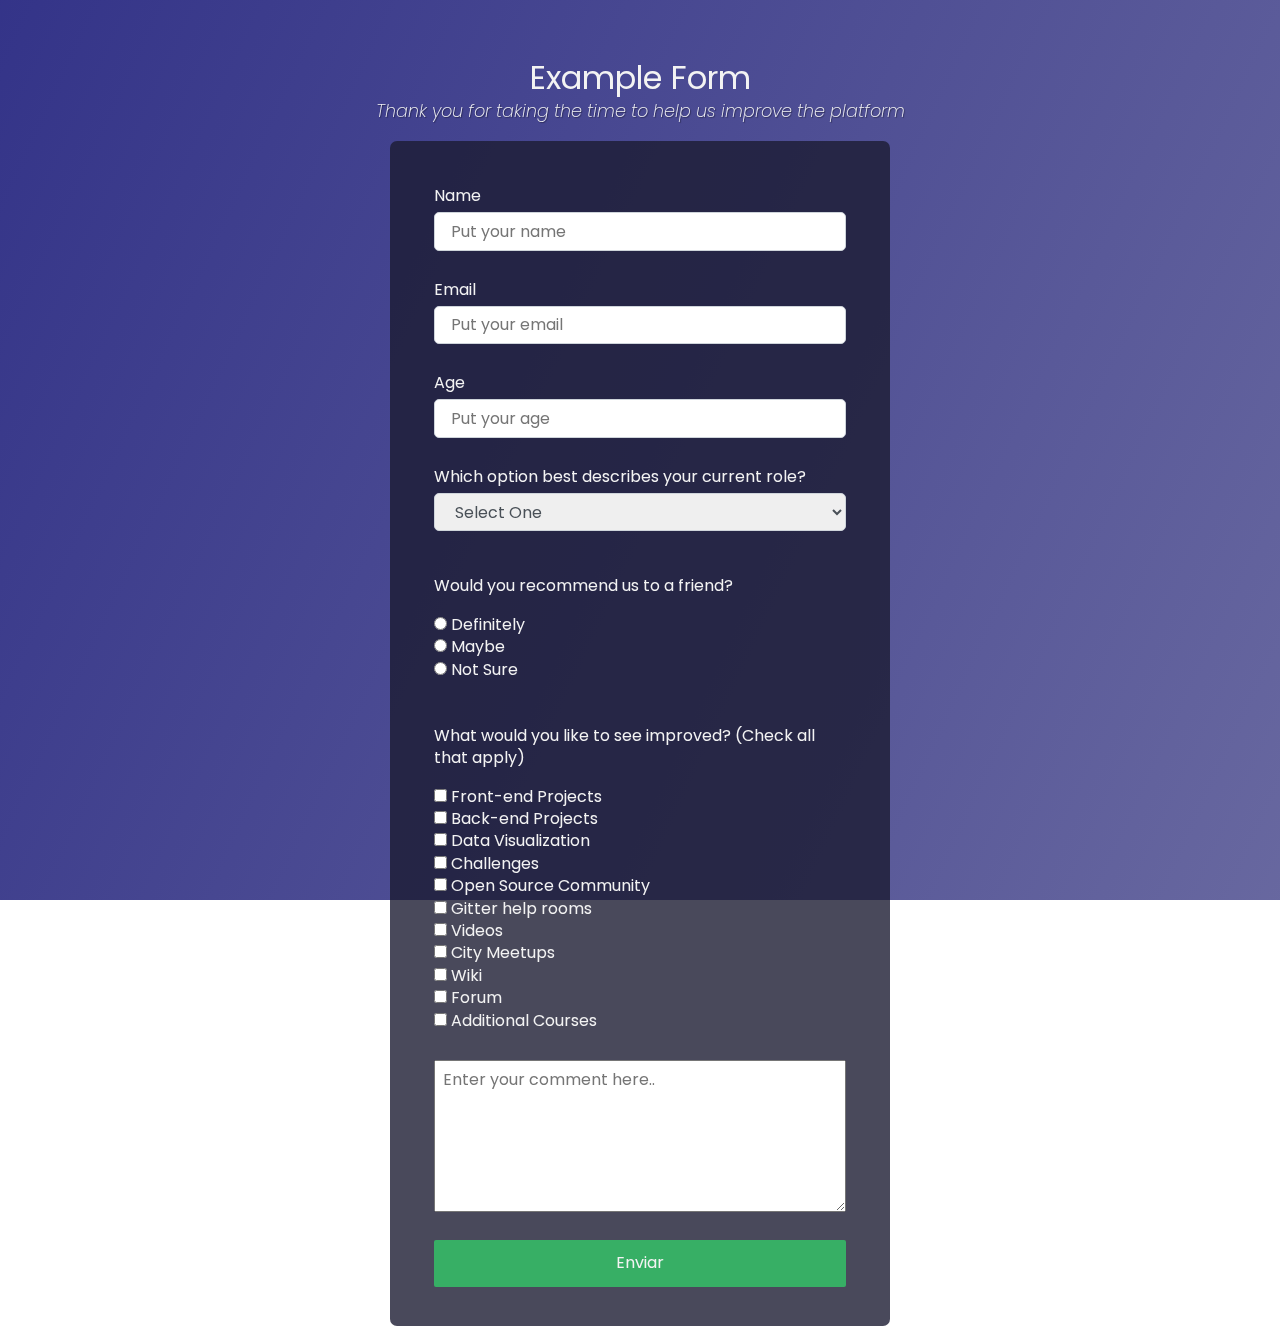
<file: Formulário/index.html>
<!DOCTYPE html>
<html>
  <head>
    <title>App Form</title>
    <meta charset="utf-8" />
    <meta name="viewport" content="width=devide-width, initial-scale=1.0" />
    <link rel="stylesheet" href="./styles.css" />
  </head>

  <body>
    <div class="container">
      <header>
        <h1 id="title">Example Form</h1>
        <p id="description">
          Thank you for taking the time to help us improve the platform
        </p>
      </header>

      <main>
        <form id="survey-form">
          <div class="form-group">
            <label id="name-label"
              >Name
              <input
                class="form-control"
                name="name"
                type="text"
                id="name"
                required
                placeholder="Put your name"
            /></label>
          </div>
          <div class="form-group">
            <label id="email-label"
              >Email
              <input
                class="form-control"
                name="email"
                type="email"
                id="email"
                required
                placeholder="Put your email"
            /></label>
          </div>
          <div class="form-group">
            <label id="number-label"
              >Age
              <input
                class="form-control"
                type="number"
                id="number"
                min="10"
                max="99"
                name="age"
                placeholder="Put your age"
            /></label>
          </div>
          <div class="form-group">
            <label
              >Which option best describes your current role?
              <select class="form-control" id="dropdown">
                <option value="" disabled selected>Select One</option>
                <option value="Student">Student</option>
                <option value="Full-Time Job">Full-Time Job</option>
                <option value="Select One">Select One</option>
              </select>
            </label>
          </div>
          <div class="form-group options-flex">
            <p>Would you recommend us to a friend?</p>
            <label
              ><input value="Definitely" type="radio" name="recommend" />
              Definitely</label
            >
            <label
              ><input value="Maybe" type="radio" name="recommend" />
              Maybe</label
            >
            <label
              ><input value="Not Sure" type="radio" name="recommend" /> Not
              Sure</label
            >
          </div>
          <div class="form-group">
            <div class="options-flex" id="checkbox">
              <p>What would you like to see improved? (Check all that apply)</p>
              <label
                ><input type="checkbox" value="Front-end Projects" /> Front-end
                Projects</label
              >
              <label
                ><input type="checkbox" value="Back-end Projects" /> Back-end
                Projects</label
              >
              <label
                ><input type="checkbox" value="Data Visualization" /> Data
                Visualization</label
              >
              <label
                ><input type="checkbox" value="Challenges" /> Challenges</label
              >
              <label
                ><input type="checkbox" value="Open Source Community" /> Open
                Source Community</label
              >
              <label
                ><input type="checkbox" value="Gitter help rooms" /> Gitter help
                rooms</label
              >
              <label><input type="checkbox" value="Videos" /> Videos</label>
              <label
                ><input type="checkbox" value="City Meetups" /> City
                Meetups</label
              >
              <label><input type="checkbox" value="Wiki" /> Wiki</label>
              <label><input type="checkbox" value="Forum" /> Forum</label>
              <label
                ><input type="checkbox" value="Additional Courses" /> Additional
                Courses</label
              >
            </div>
          </div>
          <div class="form-group">
            <textarea
              rows="6"
              cols="60"
              placeholder="Enter your comment here.."
            ></textarea>
          </div>
          <div class="form-group">
            <button id="submit" type="submit">Enviar</button>
          </div>
        </form>
      </main>
    </div>
  </body>
</html>
</file>
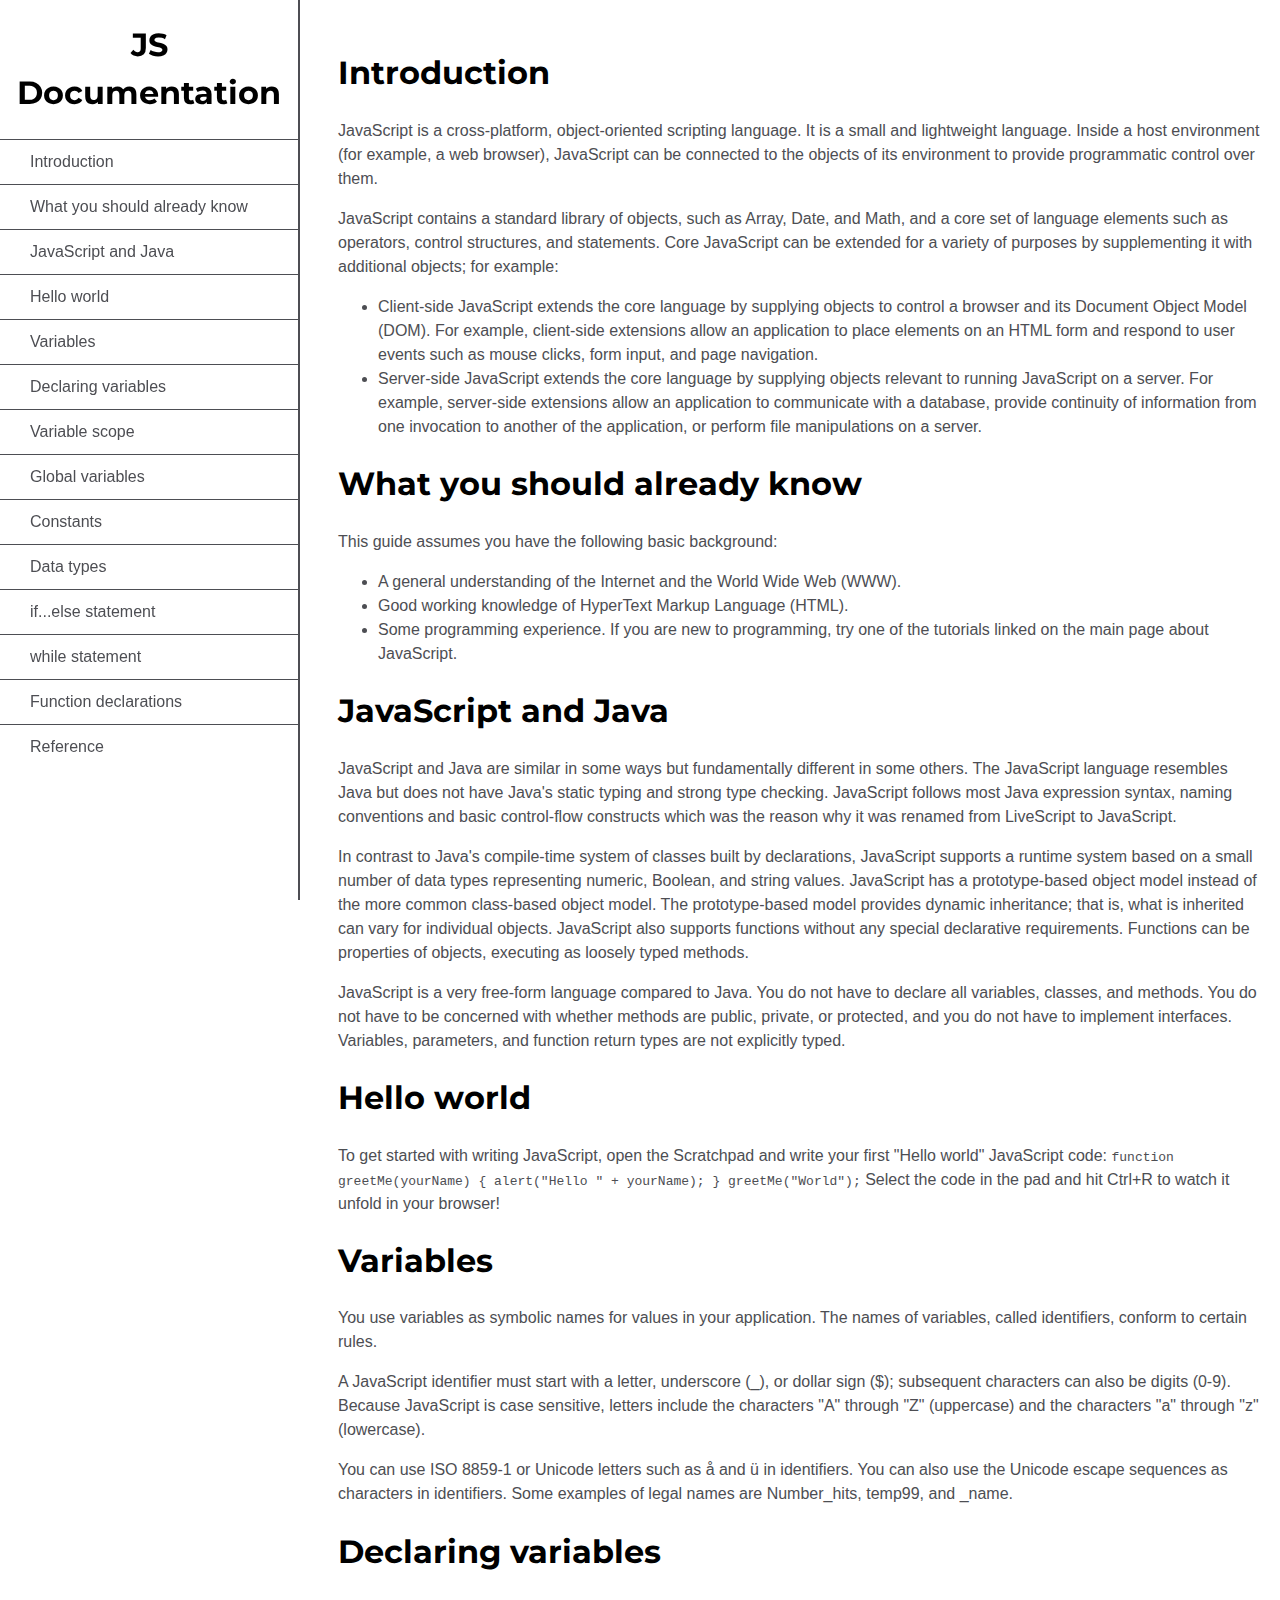
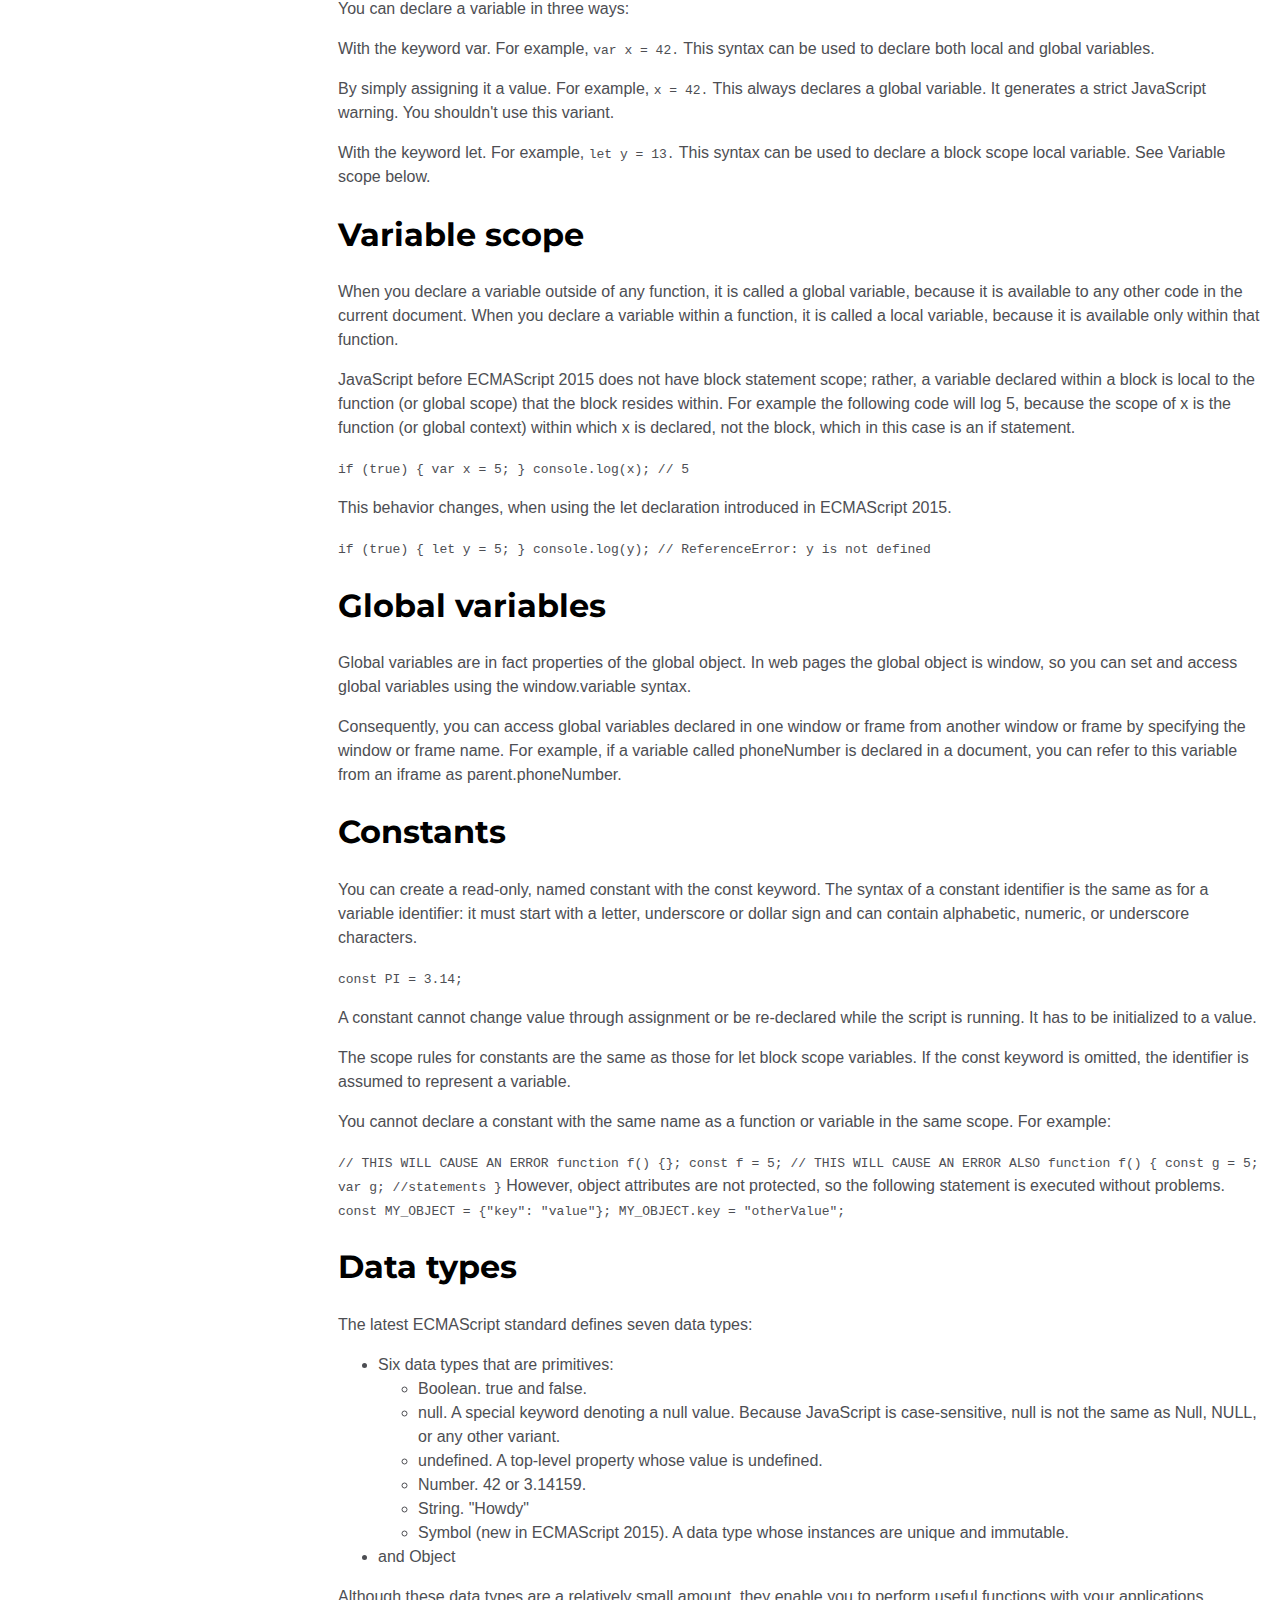
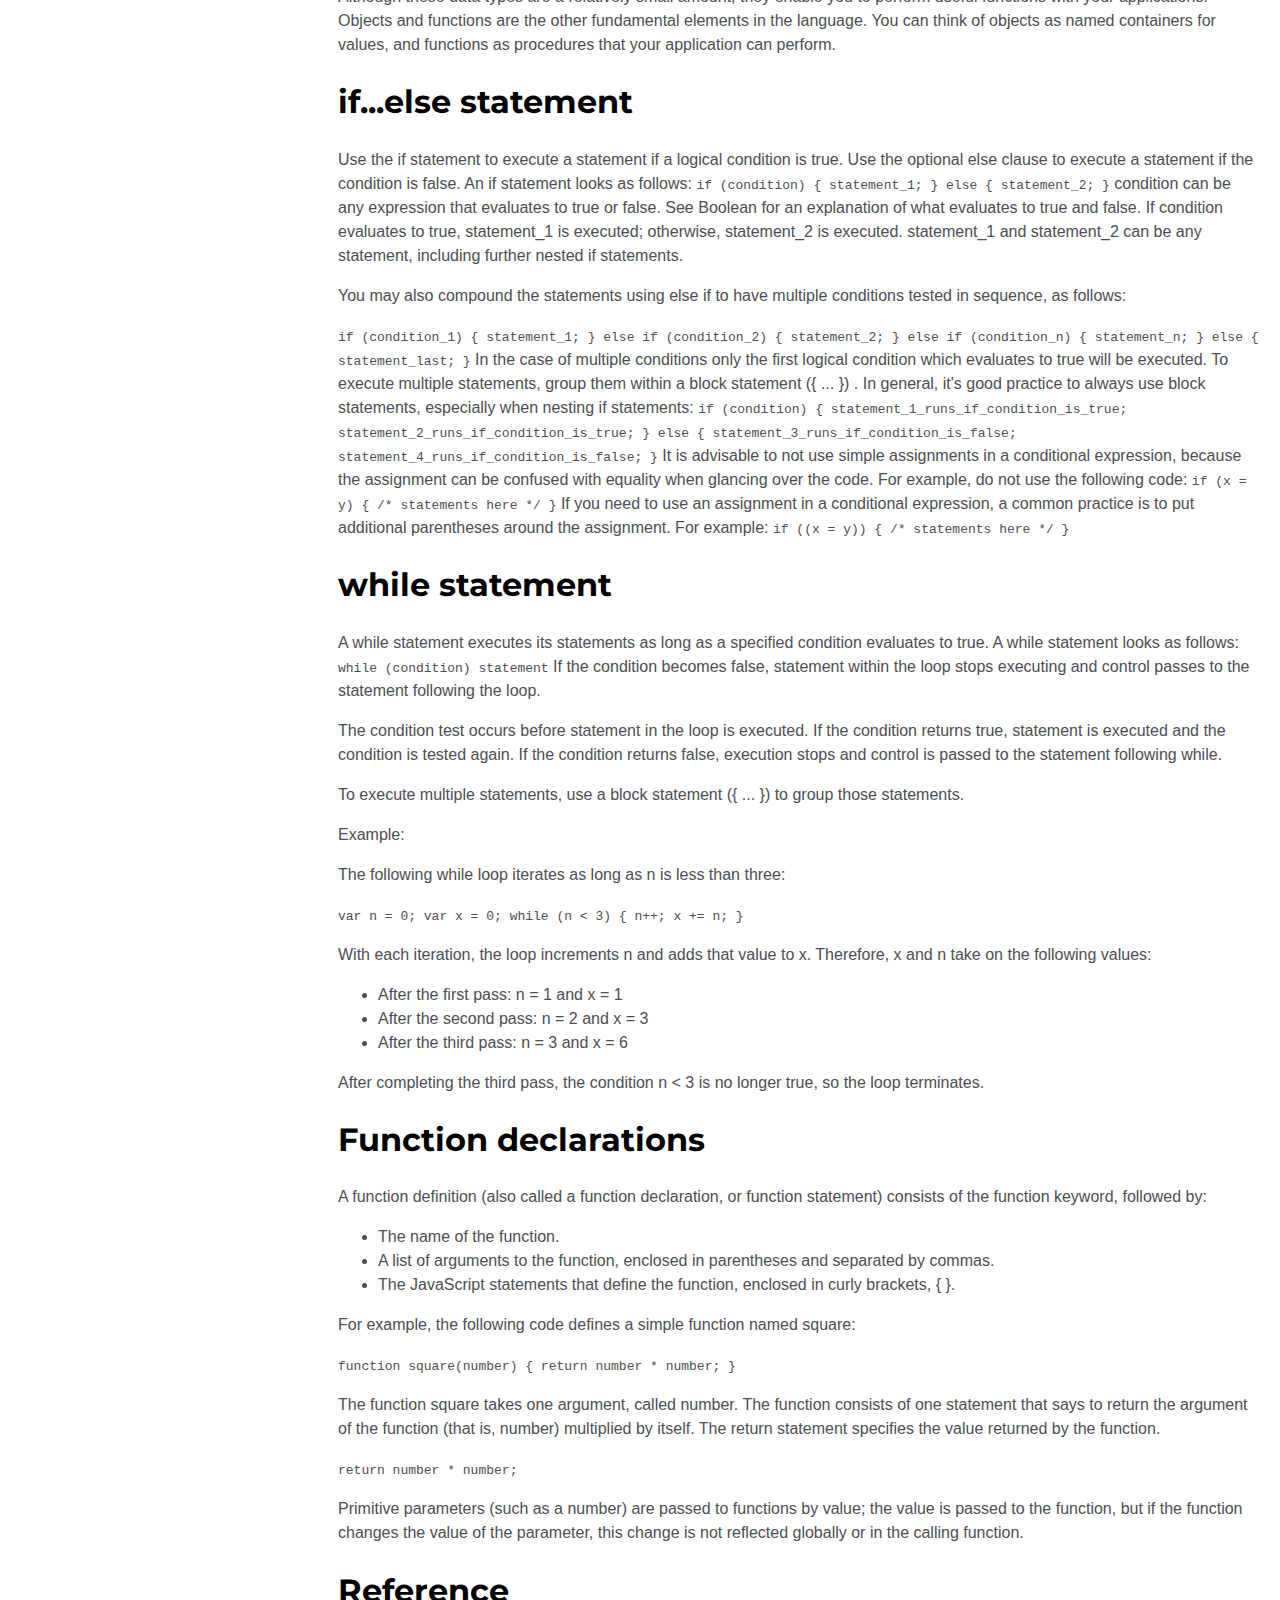
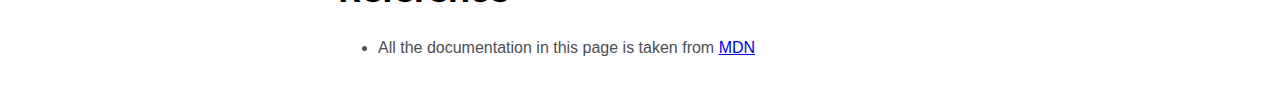
<file: Tecnical Documentation/index.html>
<!DOCTYPE html>
<html lang="en">
  <head>
    <meta charset="UTF-8" />
    <meta http-equiv="X-UA-Compatible" content="IE=edge" />
    <meta name="viewport" content="width=device-width, initial-scale=1.0" />
    <link rel="stylesheet" href="styles.css" />
    <link rel="preconnect" href="https://fonts.googleapis.com" />
    <link rel="preconnect" href="https://fonts.gstatic.com" crossorigin />
    <link
      href="https://fonts.googleapis.com/css2?family=Montserrat:wght@300&family=Poppins:ital,wght@0,300;0,400;0,500;0,600;0,700;1,200&display=swap"
      rel="stylesheet"
    />
    <title>Tecnical Documentation</title>
  </head>

  <body>
    <nav id="navbar">
      <header>
        <h1>JS Documentation</h1>
      </header>
      <ul>
        <li><a class="nav-link" href="#introduction">Introduction</a></li>
        <li>
          <a class="nav-link" href="#what_you_should_already_know"
            >What you should already know</a
          >
        </li>
        <li>
          <a class="nav-link" href="#javaScript_and_Java"
            >JavaScript and Java</a
          >
        </li>
        <li><a class="nav-link" href="#hello_world">Hello world</a></li>
        <li><a class="nav-link" href="#variables">Variables</a></li>
        <li>
          <a class="nav-link" href="#declaring_variables"
            >Declaring variables</a
          >
        </li>
        <li><a class="nav-link" href="#variable_scope">Variable scope</a></li>
        <li>
          <a class="nav-link" href="#global_variables">Global variables</a>
        </li>
        <li><a class="nav-link" href="#constants">Constants</a></li>
        <li><a class="nav-link" href="#data_types">Data types</a></li>
        <li>
          <a class="nav-link" href="#if...else_statement"
            >if...else statement</a
          >
        </li>
        <li><a class="nav-link" href="#while_statement">while statement</a></li>
        <li>
          <a class="nav-link" href="#function_declarations"
            >Function declarations</a
          >
        </li>
        <li><a class="nav-link" href="#reference">Reference</a></li>
      </ul>
    </nav>
    <main id="main-doc">
      <section class="main-section" id="introduction">
        <header>
          <h1>Introduction</h1>
        </header>
        <article>
          <p>
            JavaScript is a cross-platform, object-oriented scripting language.
            It is a small and lightweight language. Inside a host environment
            (for example, a web browser), JavaScript can be connected to the
            objects of its environment to provide programmatic control over
            them.
          </p>
          <p>
            JavaScript contains a standard library of objects, such as Array,
            Date, and Math, and a core set of language elements such as
            operators, control structures, and statements. Core JavaScript can
            be extended for a variety of purposes by supplementing it with
            additional objects; for example:
          </p>
          <ul>
            <li>
              Client-side JavaScript extends the core language by supplying
              objects to control a browser and its Document Object Model (DOM).
              For example, client-side extensions allow an application to place
              elements on an HTML form and respond to user events such as mouse
              clicks, form input, and page navigation.
            </li>
            <li>
              Server-side JavaScript extends the core language by supplying
              objects relevant to running JavaScript on a server. For example,
              server-side extensions allow an application to communicate with a
              database, provide continuity of information from one invocation to
              another of the application, or perform file manipulations on a
              server.
            </li>
          </ul>
        </article>
      </section>
      <section class="main-section" id="what_you_should_already_know">
        <header>
          <h1>What you should already know</h1>
        </header>
        <article>
          <p>This guide assumes you have the following basic background:</p>
          <ul>
            <li>
              A general understanding of the Internet and the World Wide Web
              (WWW).
            </li>
            <li>Good working knowledge of HyperText Markup Language (HTML).</li>
            <li>
              Some programming experience. If you are new to programming, try
              one of the tutorials linked on the main page about JavaScript.
            </li>
          </ul>
        </article>
      </section>
      <section class="main-section" id="javaScript_and_Java">
        <header>
          <h1>JavaScript and Java</h1>
        </header>
        <article>
          <p>
            JavaScript and Java are similar in some ways but fundamentally
            different in some others. The JavaScript language resembles Java but
            does not have Java's static typing and strong type checking.
            JavaScript follows most Java expression syntax, naming conventions
            and basic control-flow constructs which was the reason why it was
            renamed from LiveScript to JavaScript.
          </p>
          <p>
            In contrast to Java's compile-time system of classes built by
            declarations, JavaScript supports a runtime system based on a small
            number of data types representing numeric, Boolean, and string
            values. JavaScript has a prototype-based object model instead of the
            more common class-based object model. The prototype-based model
            provides dynamic inheritance; that is, what is inherited can vary
            for individual objects. JavaScript also supports functions without
            any special declarative requirements. Functions can be properties of
            objects, executing as loosely typed methods.
          </p>
          <p>
            JavaScript is a very free-form language compared to Java. You do not
            have to declare all variables, classes, and methods. You do not have
            to be concerned with whether methods are public, private, or
            protected, and you do not have to implement interfaces. Variables,
            parameters, and function return types are not explicitly typed.
          </p>
        </article>
      </section>
      <section class="main-section" id="hello_world">
        <header>
          <h1>Hello world</h1>
        </header>
        <article>
          To get started with writing JavaScript, open the Scratchpad and write
          your first "Hello world" JavaScript code:
          <code
            >function greetMe(yourName) { alert("Hello " + yourName); }
            greetMe("World");</code
          >
          Select the code in the pad and hit Ctrl+R to watch it unfold in your
          browser!
        </article>
      </section>
      <section class="main-section" id="variables">
        <header>
          <h1>Variables</h1>
        </header>
        <article>
          <p>
            You use variables as symbolic names for values in your application.
            The names of variables, called identifiers, conform to certain
            rules.
          </p>
          <p>
            A JavaScript identifier must start with a letter, underscore (_), or
            dollar sign ($); subsequent characters can also be digits (0-9).
            Because JavaScript is case sensitive, letters include the characters
            "A" through "Z" (uppercase) and the characters "a" through "z"
            (lowercase).
          </p>
          <p>
            You can use ISO 8859-1 or Unicode letters such as å and ü in
            identifiers. You can also use the Unicode escape sequences as
            characters in identifiers. Some examples of legal names are
            Number_hits, temp99, and _name.
          </p>
        </article>
      </section>
      <section class="main-section" id="declaring_variables">
        <header>
          <h1>Declaring variables</h1>
        </header>
        <article>
          You can declare a variable in three ways:
          <p>
            With the keyword var. For example,
            <code>var x = 42.</code>
            This syntax can be used to declare both local and global variables.
          </p>
          <p>
            By simply assigning it a value. For example,
            <code>x = 42.</code>
            This always declares a global variable. It generates a strict
            JavaScript warning. You shouldn't use this variant.
          </p>
          <p>
            With the keyword let. For example,
            <code>let y = 13.</code>
            This syntax can be used to declare a block scope local variable. See
            Variable scope below.
          </p>
        </article>
      </section>
      <section class="main-section" id="variable_scope">
        <header>
          <h1>Variable scope</h1>
        </header>
        <article>
          <p>
            When you declare a variable outside of any function, it is called a
            global variable, because it is available to any other code in the
            current document. When you declare a variable within a function, it
            is called a local variable, because it is available only within that
            function.
          </p>
          <p>
            JavaScript before ECMAScript 2015 does not have block statement
            scope; rather, a variable declared within a block is local to the
            function (or global scope) that the block resides within. For
            example the following code will log 5, because the scope of x is the
            function (or global context) within which x is declared, not the
            block, which in this case is an if statement.
          </p>
          <code>if (true) { var x = 5; } console.log(x); // 5</code>
          <p>
            This behavior changes, when using the let declaration introduced in
            ECMAScript 2015.
          </p>
          <code
            >if (true) { let y = 5; } console.log(y); // ReferenceError: y is
            not defined</code
          >
        </article>
      </section>
      <section class="main-section" id="global_variables">
        <header>
          <h1>Global variables</h1>
        </header>
        <article>
          <p>
            Global variables are in fact properties of the global object. In web
            pages the global object is window, so you can set and access global
            variables using the window.variable syntax.
          </p>
          <p>
            Consequently, you can access global variables declared in one window
            or frame from another window or frame by specifying the window or
            frame name. For example, if a variable called phoneNumber is
            declared in a document, you can refer to this variable from an
            iframe as parent.phoneNumber.
          </p>
        </article>
      </section>
      <section class="main-section" id="constants">
        <header>
          <h1>Constants</h1>
        </header>
        <article>
          <p>
            You can create a read-only, named constant with the const keyword.
            The syntax of a constant identifier is the same as for a variable
            identifier: it must start with a letter, underscore or dollar sign
            and can contain alphabetic, numeric, or underscore characters.
          </p>
          <code>const PI = 3.14;</code>
          <p>
            A constant cannot change value through assignment or be re-declared
            while the script is running. It has to be initialized to a value.
          </p>
          <p>
            The scope rules for constants are the same as those for let block
            scope variables. If the const keyword is omitted, the identifier is
            assumed to represent a variable.
          </p>
          <p>
            You cannot declare a constant with the same name as a function or
            variable in the same scope. For example:
          </p>
          <code
            >// THIS WILL CAUSE AN ERROR function f() {}; const f = 5; // THIS
            WILL CAUSE AN ERROR ALSO function f() { const g = 5; var g;
            //statements }</code
          >
          However, object attributes are not protected, so the following
          statement is executed without problems.
          <code
            >const MY_OBJECT = {"key": "value"}; MY_OBJECT.key =
            "otherValue";</code
          >
        </article>
      </section>
      <section class="main-section" id="data_types">
        <header>
          <h1>Data types</h1>
        </header>
        <article>
          <p>The latest ECMAScript standard defines seven data types:</p>
          <ul>
            <li>
              Six data types that are primitives:
              <ul>
                <li>Boolean. true and false.</li>
                <li>
                  null. A special keyword denoting a null value. Because
                  JavaScript is case-sensitive, null is not the same as Null,
                  NULL, or any other variant.
                </li>
                <li>
                  undefined. A top-level property whose value is undefined.
                </li>
                <li>Number. 42 or 3.14159.</li>
                <li>String. "Howdy"</li>
                <li>
                  Symbol (new in ECMAScript 2015). A data type whose instances
                  are unique and immutable.
                </li>
              </ul>
            </li>
            <li>and Object</li>
          </ul>
          <p>
            Although these data types are a relatively small amount, they enable
            you to perform useful functions with your applications. Objects and
            functions are the other fundamental elements in the language. You
            can think of objects as named containers for values, and functions
            as procedures that your application can perform.
          </p>
        </article>
      </section>
      <section class="main-section" id="if...else_statement">
        <header>
          <h1>if...else statement</h1>
        </header>
        <article>
          Use the if statement to execute a statement if a logical condition is
          true. Use the optional else clause to execute a statement if the
          condition is false. An if statement looks as follows:
          <code>if (condition) { statement_1; } else { statement_2; }</code>
          condition can be any expression that evaluates to true or false. See
          Boolean for an explanation of what evaluates to true and false. If
          condition evaluates to true, statement_1 is executed; otherwise,
          statement_2 is executed. statement_1 and statement_2 can be any
          statement, including further nested if statements.
          <p>
            You may also compound the statements using else if to have multiple
            conditions tested in sequence, as follows:
          </p>
          <code
            >if (condition_1) { statement_1; } else if (condition_2) {
            statement_2; } else if (condition_n) { statement_n; } else {
            statement_last; }</code
          >
          In the case of multiple conditions only the first logical condition
          which evaluates to true will be executed. To execute multiple
          statements, group them within a block statement ({ ... }) . In
          general, it's good practice to always use block statements, especially
          when nesting if statements:
          <code
            >if (condition) { statement_1_runs_if_condition_is_true;
            statement_2_runs_if_condition_is_true; } else {
            statement_3_runs_if_condition_is_false;
            statement_4_runs_if_condition_is_false; }</code
          >
          It is advisable to not use simple assignments in a conditional
          expression, because the assignment can be confused with equality when
          glancing over the code. For example, do not use the following code:
          <code>if (x = y) { /* statements here */ }</code>
          If you need to use an assignment in a conditional expression, a common
          practice is to put additional parentheses around the assignment. For
          example:
          <code>if ((x = y)) { /* statements here */ }</code>
        </article>
      </section>
      <section class="main-section" id="while_statement">
        <header>
          <h1>while statement</h1>
        </header>
        <article>
          A while statement executes its statements as long as a specified
          condition evaluates to true. A while statement looks as follows:
          <code>while (condition) statement</code>
          If the condition becomes false, statement within the loop stops
          executing and control passes to the statement following the loop.
          <p>
            The condition test occurs before statement in the loop is executed.
            If the condition returns true, statement is executed and the
            condition is tested again. If the condition returns false, execution
            stops and control is passed to the statement following while.
          </p>
          <p>
            To execute multiple statements, use a block statement ({ ... }) to
            group those statements.
          </p>
          Example:
          <p>
            The following while loop iterates as long as n is less than three:
          </p>
          <code>var n = 0; var x = 0; while (n < 3) { n++; x += n; }</code>
          <p>
            With each iteration, the loop increments n and adds that value to x.
            Therefore, x and n take on the following values:
          </p>
          <ul>
            <li>After the first pass: n = 1 and x = 1</li>
            <li>After the second pass: n = 2 and x = 3</li>
            <li>After the third pass: n = 3 and x = 6</li>
          </ul>
          <p>
            After completing the third pass, the condition n < 3 is no longer
            true, so the loop terminates.
          </p>
        </article>
      </section>
      <section class="main-section" id="function_declarations">
        <header>
          <h1>Function declarations</h1>
        </header>
        <article>
          A function definition (also called a function declaration, or function
          statement) consists of the function keyword, followed by:
          <ul>
            <li>The name of the function.</li>
            <li>
              A list of arguments to the function, enclosed in parentheses and
              separated by commas.
            </li>
            <li>
              The JavaScript statements that define the function, enclosed in
              curly brackets, { }.
            </li>
          </ul>
          <p>
            For example, the following code defines a simple function named
            square:
          </p>
          <code>function square(number) { return number * number; }</code>
          <p>
            The function square takes one argument, called number. The function
            consists of one statement that says to return the argument of the
            function (that is, number) multiplied by itself. The return
            statement specifies the value returned by the function.
          </p>
          <code>return number * number;</code>
          <p>
            Primitive parameters (such as a number) are passed to functions by
            value; the value is passed to the function, but if the function
            changes the value of the parameter, this change is not reflected
            globally or in the calling function.
          </p>
        </article>
      </section>
      <section class="main-section" id="reference">
        <header>
          <h1>Reference</h1>
        </header>
        <article>
          <ul>
            <li>
              All the documentation in this page is taken from
              <a
                href="https://developer.mozilla.org/en-US/docs/Web/JavaScript/Guide"
                >MDN</a
              >
            </li>
          </ul>
        </article>
      </section>
    </main>
  </body>
</html>
</file>
<file: Formulário/styles.css>
@import url("https://fonts.googleapis.com/css?family=Poppins:200i,400&display=swap");

:root {
  --color-white: #f3f3f3;
  --color-darkblue: #1b1b32;
  --color-darkblue-alpha: rgba(27, 27, 50, 0.8);
  --color-green: #37af65;
}

*,
*::before,
*::after {
  box-sizing: border-box;
}

body {
  font-family: "Poppins", sans-serif;
  font-size: 1rem;
  font-weight: 400;
  line-height: 1.4;
  color: var(--color-white);
  margin: 0;
}

body::before {
  content: "";
  position: fixed;
  top: 0;
  left: 0;
  height: 100%;
  width: 100%;
  z-index: -1;
  background: var(--color-darkblue);
  background-image: linear-gradient(
      115deg,
      rgba(58, 58, 158, 0.8),
      rgba(136, 136, 206, 0.7)
    ),
    url(https://cdn.freecodecamp.org/testable-projects-fcc/images/survey-form-background.jpeg);
  background-size: cover;
  background-repeat: no-repeat;
  background-position: center;
}

header {
  text-align: center;
}

header > h1 {
  margin: 3.5rem 0 0;
  font-weight: 400;
}

header > p {
  margin-top: -2px;
  font-weight: 200;
  font-style: italic;
  font-size: 1.1rem;
  text-shadow: 1px 1px 1px rgb(0 0 0 / 40%);
}

main {
  width: 39%;
  margin: 0 auto;
  background-color: var(--color-darkblue-alpha);
  padding: 40px 40px 15px;
  border-radius: 7px;
}

input,
button,
select,
textarea {
  margin: 0;
  font-family: inherit;
  font-size: inherit;
  line-height: inherit;
}

.form-group {
  margin: 0 auto 1.25rem auto;
  padding: 0.25rem;
}

.form-control {
  display: block;
  height: 2.4rem;
  width: 100%;
  color: #495057;
  padding: 0rem 1rem;
  border-radius: 5px;
  margin-top: 0.3rem;
  border: 1px solid #ced4da;
}

.form-control:focus {
  border-color: #80bdff;
  outline: 0;
  box-shadow: 0 0 0 0.2rem rgba(0, 123, 255, 0.25);
}

textarea {
  display: block;
  width: 100%;
  margin: 0 auto;
  padding: 0.5rem;
}

.options-flex {
  display: flex;
  flex-direction: column;
}

button {
  display: block;
  width: 100%;
  padding: 0.75rem;
  background: var(--color-green);
  color: inherit;
  border: none;
  border-radius: 2px;
  cursor: pointer;
}

@media (max-width: 1200px) {
  .container {
    width: 90%;
    margin: 0 auto;
  }
  main {
    width: 98%;
  }
}
</file>
<file: Tecnical Documentation/styles.css>
* {
  box-sizing: border-box;
}

nav {
  display: block;
}

html,
body {
  min-width: 290px;
  color: #4d4e53;
  background-color: #ffffff;
  font-family: "Open Sans", Arial, sans-serif;
  line-height: 1.5;
}

h1 {
  font-family: "Montserrat";
  color: black;
}

#navbar {
  position: fixed;
  min-width: 290px;
  top: 0px;
  left: 0px;
  width: 300px;
  height: 100%;
  border-right: 2px solid #4d4e53;
}

#navbar header {
  color: black;
  margin: 10px;
  text-align: center;
}

#navbar ul {
  height: 88%;
  padding: 0;
  overflow-y: auto;
}

#navbar li {
  color: #4d4e53;
  border-top: 1px solid;
  list-style: none;
  position: relative;
  width: 100%;
}

.nav-link {
  display: block;
  padding: 10px 30px;
  color: #4d4e53;
  text-decoration: none;
  cursor: pointer;
}

#main-doc {
  position: absolute;
  margin-left: 310px;
  padding: 20px;
  margin-bottom: 110px;
}

@media (max-height: 600px) {
  #navbar ul {
    height: 75%;
    padding: 0;
    overflow-y: auto;
  }
}

@media (max-height: 300px) {
  #navbar ul {
    height: 65%;
    padding: 0;
    overflow-y: auto;
  }
}

@media (max-width: 750px) {
  #navbar {
    position: static;
    min-width: 100%;
    top: 0px;
    left: 0px;
    width: 100%;
    height: 20vh;
    border-right: none;
  }

  #main-doc {
    position: static;
    padding: 20px;
    margin-left: 0;
    margin-bottom: 10px;
  }

  #navbar ul {
    height: 88%;
    padding: 0;
    overflow-y: auto;
    border-top: 2px solid black;
    border-bottom: 2px solid black;
  }
}
</file>
